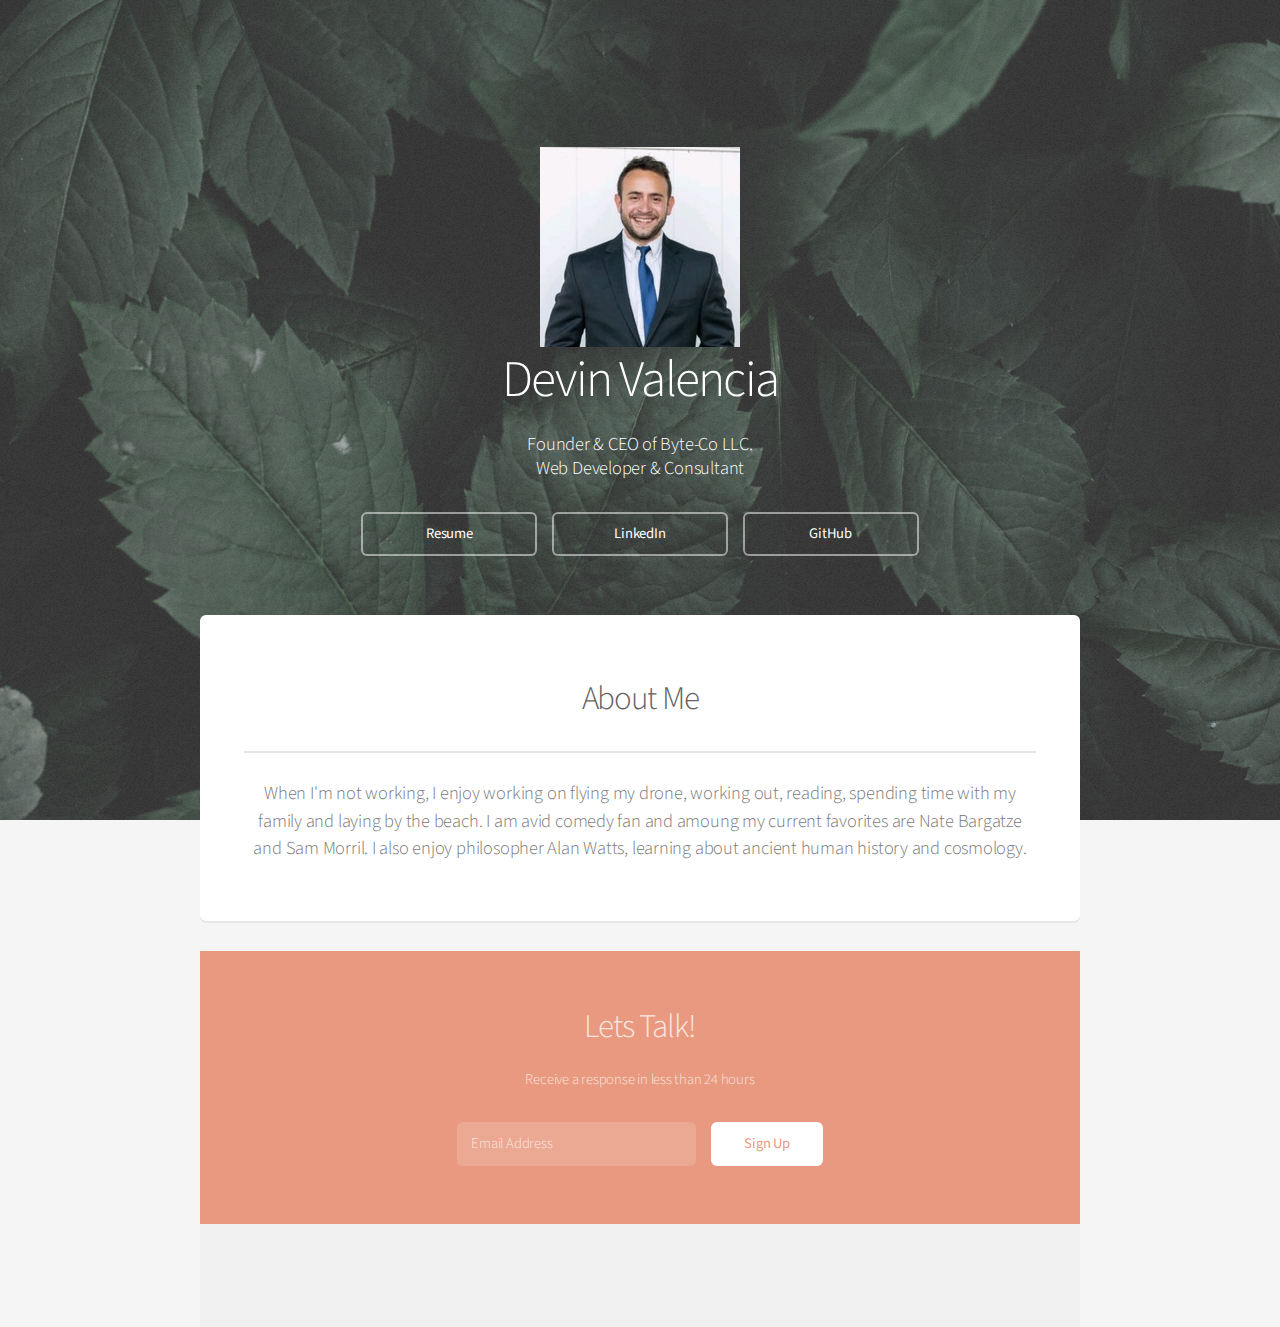
<file: index.html>
﻿<!DOCTYPE HTML>
<html>
	<head>
		<title>Devin Valencia</title>
		<meta charset="utf-8" />
		<meta name="viewport" content="width=device-width, initial-scale=1, user-scalable=no" />
        <link rel="stylesheet" href="assets/css/main.css" />
        <script src= "assets/js/code.js"></script>
    </head>
    
	<body class="landing is-preload">
        <div id="page-wrapper">

            <!-- Banner -->
            <section id="banner">
                <img src="images/profile_pic.jpeg" id="profile" onclick="myFunction()">
                <h2>Devin Valencia</h2>
                <p>Founder & CEO of Byte-Co LLC.
                <br>Web Developer & Consultant</p>
                <ul class="actions special">
                    <li><a href="https://drive.google.com/file/d/1wkTGarDbsbv95oVrm4PgkkMqtjrgF_UD/view?usp=sharing" class="button">Resume</a></li>
                    <li><a href="https://www.linkedin.com/in/devin-valencia-69b43b44/" class="button">LinkedIn</a></li>
                    <li><a href="https://github.com/devinvalencia" class="button">GitHub</a></li>
                </ul>
            </section>

            <!-- Main -->
            <section id="main" class="container">
                <section class="box special">
                    <header class="major">
                        <h2>
                            About Me
                        </h2>
                        <p>
                            When I'm not working, I enjoy working on flying my drone, working out, reading, spending time with my family and laying by the beach. I am avid comedy fan and amoung my current favorites are Nate Bargatze and Sam Morril. I also enjoy philosopher Alan Watts, learning about ancient human history and cosmology.
                        </p>
                    </header>
                </section>

            <!-- CTA -->
            <section id="cta">
                <h2>Lets Talk!</h2>
                <p>Receive a response in less than 24 hours</p>

                <form>
                    <div class="row gtr-50 gtr-uniform">
                        <div class="col-8 col-12-mobilep">
                            <input type="email" name="email" id="email" placeholder="Email Address" />
                        </div>

                        <div class="col-4 col-12-mobilep">
                            <input type="submit" value="Sign Up" class="fit"/>
                        </div>
                    </div>
                </form>

            </section>


            <!-- Footer -->
            <footer id="footer">
            </footer>
        </div>
</body>
</html>
</file>
<file: assets/css/main.css>
@import url("font-awesome.min.css");
@import url("https://fonts.googleapis.com/css?family=Source+Sans+Pro:300,400,300italic,400italic");

/*
	Alpha by HTML5 UP
	html5up.net | @ajlkn
	Free for personal and commercial use under the CCA 3.0 license (html5up.net/license)
*/

/* Reset */

/* Based on meyerweb.com/eric/tools/css/reset (v2.0 | 20110126 | License: public domain) */

	html, body, div, span, applet, object,
	iframe, h1, h2, h3, h4, h5, h6, p, blockquote,
	pre, a, abbr, acronym, address, big, cite,
	code, del, dfn, em, img, ins, kbd, q, s, samp,
	small, strike, strong, sub, sup, tt, var, b,
	u, i, center, dl, dt, dd, ol, ul, li, fieldset,
	form, label, legend, table, caption, tbody,
	tfoot, thead, tr, th, td, article, aside,
	canvas, details, embed, figure, figcaption,
	footer, header, hgroup, menu, nav, output, ruby,
	section, summary, time, mark, audio, video {
		margin: 0;
		padding: 0;
		border: 0;
		font-size: 100%;
		font: inherit;
		vertical-align: baseline;
	}

	article, aside, details, figcaption, figure,
	footer, header, hgroup, menu, nav, section {
		display: block;
	}

	body {
		line-height: 1;
	}

	ol, ul {
		list-style: none;
	}

	blockquote, q {
		quotes: none;
	}

		blockquote:before, blockquote:after, q:before, q:after {
			content: '';
			content: none;
		}

	table {
		border-collapse: collapse;
		border-spacing: 0;
	}

	body {
		-webkit-text-size-adjust: none;
	}

	mark {
		background-color: transparent;
		color: inherit;
	}

	input::-moz-focus-inner {
		border: 0;
		padding: 0;
	}

	input, select, textarea {
		-moz-appearance: none;
		-webkit-appearance: none;
		-ms-appearance: none;
		appearance: none;
	}

/* Basic */

	@-ms-viewport {
		width: device-width;
	}

	body {
		-ms-overflow-style: scrollbar;
	}

	@media screen and (max-width: 480px) {

		html, body {
			min-width: 320px;
		}

	}

	html {
		box-sizing: border-box;
	}

	*, *:before, *:after {
		box-sizing: inherit;
	}

	body {
		background: #f5f5f5;
	}

	body, input, select, textarea {
		color: #777;
		font-family: "Source Sans Pro", sans-serif;
		font-size: 16pt;
		font-weight: 300;
		line-height: 1.65em;
		letter-spacing: -0.015em;
	}

	a {
		-moz-transition: color 0.2s ease-in-out, border-bottom-color 0.2s ease-in-out;
		-webkit-transition: color 0.2s ease-in-out, border-bottom-color 0.2s ease-in-out;
		-ms-transition: color 0.2s ease-in-out, border-bottom-color 0.2s ease-in-out;
		transition: color 0.2s ease-in-out, border-bottom-color 0.2s ease-in-out;
		border-bottom: dotted 1px;
		color: #e89980;
		text-decoration: none;
	}

		a:hover {
			border-bottom-color: transparent;
		}

	strong, b {
		color: #646464;
		font-weight: 400;
	}

	em, i {
		font-style: italic;
	}

	p {
		margin: 0 0 2em 0;
	}

	h1, h2, h3, h4, h5, h6 {
		color: #646464;
		font-weight: 300;
		line-height: 1em;
		margin: 0 0 0.5em 0;
	}

		h1 a, h2 a, h3 a, h4 a, h5 a, h6 a {
			color: inherit;
			text-decoration: none;
		}

	h2 {
		font-size: 2.25em;
		line-height: 1.5em;
		letter-spacing: -0.035em;
	}

	h3 {
		font-size: 1.75em;
		line-height: 1.5em;
		letter-spacing: -0.025em;
	}

	h4 {
		font-size: 1.1em;
		line-height: 1.5em;
		letter-spacing: 0;
	}

	h5 {
		font-size: 0.9em;
		line-height: 1.5em;
		letter-spacing: 0;
	}

	h6 {
		font-size: 0.7em;
		line-height: 1.5em;
		letter-spacing: 0;
	}

	sub {
		font-size: 0.8em;
		position: relative;
		top: 0.5em;
	}

	sup {
		font-size: 0.8em;
		position: relative;
		top: -0.5em;
	}

	hr {
		border: 0;
		border-bottom: solid 2px #e5e5e5;
		margin: 2em 0;
	}

		hr.major {
			margin: 3em 0;
		}

	blockquote {
		border-left: solid 4px #e5e5e5;
		font-style: italic;
		margin: 0 0 2em 0;
		padding: 0.5em 0 0.5em 2em;
	}

	pre {
		-webkit-overflow-scrolling: touch;
		background: #f8f8f8;
		border-radius: 6px;
		border: solid 1px #e5e5e5;
		font-family: monospace;
		font-size: 0.9em;
		line-height: 1.75em;
		margin: 0 0 2em 0;
		overflow-x: auto;
		padding: 1em 1.5em;
	}

	code {
		background: #f8f8f8;
		border-radius: 6px;
		border: solid 1px #e5e5e5;
		font-family: monospace;
		font-size: 0.9em;
		margin: 0 0.25em;
		padding: 0.25em 0.65em;
	}

	.align-left {
		text-align: left;
	}

	.align-center {
		text-align: center;
	}

	.align-right {
		text-align: right;
	}

/* Row */

	.row {
		display: flex;
		flex-wrap: wrap;
		box-sizing: border-box;
		align-items: stretch;
	}

		.row > * {
			box-sizing: border-box;
		}

		.row.gtr-uniform > * > :last-child {
			margin-bottom: 0;
		}

		.row.aln-left {
			justify-content: flex-start;
		}

		.row.aln-center {
			justify-content: center;
		}

		.row.aln-right {
			justify-content: flex-end;
		}

		.row.aln-top {
			align-items: flex-start;
		}

		.row.aln-middle {
			align-items: center;
		}

		.row.aln-bottom {
			align-items: flex-end;
		}

		.row > .imp {
			order: -1;
		}

		.row > .col-1 {
			width: 8.3333333333%;
		}

		.row > .off-1 {
			margin-left: 8.3333333333%;
		}

		.row > .col-2 {
			width: 16.6666666667%;
		}

		.row > .off-2 {
			margin-left: 16.6666666667%;
		}

		.row > .col-3 {
			width: 25%;
		}

		.row > .off-3 {
			margin-left: 25%;
		}

		.row > .col-4 {
			width: 33.3333333333%;
		}

		.row > .off-4 {
			margin-left: 33.3333333333%;
		}

		.row > .col-5 {
			width: 41.6666666667%;
		}

		.row > .off-5 {
			margin-left: 41.6666666667%;
		}

		.row > .col-6 {
			width: 50%;
		}

		.row > .off-6 {
			margin-left: 50%;
		}

		.row > .col-7 {
			width: 58.3333333333%;
		}

		.row > .off-7 {
			margin-left: 58.3333333333%;
		}

		.row > .col-8 {
			width: 66.6666666667%;
		}

		.row > .off-8 {
			margin-left: 66.6666666667%;
		}

		.row > .col-9 {
			width: 75%;
		}

		.row > .off-9 {
			margin-left: 75%;
		}

		.row > .col-10 {
			width: 83.3333333333%;
		}

		.row > .off-10 {
			margin-left: 83.3333333333%;
		}

		.row > .col-11 {
			width: 91.6666666667%;
		}

		.row > .off-11 {
			margin-left: 91.6666666667%;
		}

		.row > .col-12 {
			width: 100%;
		}

		.row > .off-12 {
			margin-left: 100%;
		}

		.row.gtr-0 {
			margin-top: 0;
			margin-left: 0em;
		}

			.row.gtr-0 > * {
				padding: 0 0 0 0em;
			}

			.row.gtr-0.gtr-uniform {
				margin-top: 0em;
			}

				.row.gtr-0.gtr-uniform > * {
					padding-top: 0em;
				}

		.row.gtr-25 {
			margin-top: 0;
			margin-left: -0.5em;
		}

			.row.gtr-25 > * {
				padding: 0 0 0 0.5em;
			}

			.row.gtr-25.gtr-uniform {
				margin-top: -0.5em;
			}

				.row.gtr-25.gtr-uniform > * {
					padding-top: 0.5em;
				}

		.row.gtr-50 {
			margin-top: 0;
			margin-left: -1em;
		}

			.row.gtr-50 > * {
				padding: 0 0 0 1em;
			}

			.row.gtr-50.gtr-uniform {
				margin-top: -1em;
			}

				.row.gtr-50.gtr-uniform > * {
					padding-top: 1em;
				}

		.row {
			margin-top: 0;
			margin-left: -2em;
		}

			.row > * {
				padding: 0 0 0 2em;
			}

			.row.gtr-uniform {
				margin-top: -2em;
			}

				.row.gtr-uniform > * {
					padding-top: 2em;
				}

		.row.gtr-150 {
			margin-top: 0;
			margin-left: -3em;
		}

			.row.gtr-150 > * {
				padding: 0 0 0 3em;
			}

			.row.gtr-150.gtr-uniform {
				margin-top: -3em;
			}

				.row.gtr-150.gtr-uniform > * {
					padding-top: 3em;
				}

		.row.gtr-200 {
			margin-top: 0;
			margin-left: -4em;
		}

			.row.gtr-200 > * {
				padding: 0 0 0 4em;
			}

			.row.gtr-200.gtr-uniform {
				margin-top: -4em;
			}

				.row.gtr-200.gtr-uniform > * {
					padding-top: 4em;
				}

		@media screen and (max-width: 1680px) {

			.row {
				display: flex;
				flex-wrap: wrap;
				box-sizing: border-box;
				align-items: stretch;
			}

				.row > * {
					box-sizing: border-box;
				}

				.row.gtr-uniform > * > :last-child {
					margin-bottom: 0;
				}

				.row.aln-left {
					justify-content: flex-start;
				}

				.row.aln-center {
					justify-content: center;
				}

				.row.aln-right {
					justify-content: flex-end;
				}

				.row.aln-top {
					align-items: flex-start;
				}

				.row.aln-middle {
					align-items: center;
				}

				.row.aln-bottom {
					align-items: flex-end;
				}

				.row > .imp-wide {
					order: -1;
				}

				.row > .col-1-wide {
					width: 8.3333333333%;
				}

				.row > .off-1-wide {
					margin-left: 8.3333333333%;
				}

				.row > .col-2-wide {
					width: 16.6666666667%;
				}

				.row > .off-2-wide {
					margin-left: 16.6666666667%;
				}

				.row > .col-3-wide {
					width: 25%;
				}

				.row > .off-3-wide {
					margin-left: 25%;
				}

				.row > .col-4-wide {
					width: 33.3333333333%;
				}

				.row > .off-4-wide {
					margin-left: 33.3333333333%;
				}

				.row > .col-5-wide {
					width: 41.6666666667%;
				}

				.row > .off-5-wide {
					margin-left: 41.6666666667%;
				}

				.row > .col-6-wide {
					width: 50%;
				}

				.row > .off-6-wide {
					margin-left: 50%;
				}

				.row > .col-7-wide {
					width: 58.3333333333%;
				}

				.row > .off-7-wide {
					margin-left: 58.3333333333%;
				}

				.row > .col-8-wide {
					width: 66.6666666667%;
				}

				.row > .off-8-wide {
					margin-left: 66.6666666667%;
				}

				.row > .col-9-wide {
					width: 75%;
				}

				.row > .off-9-wide {
					margin-left: 75%;
				}

				.row > .col-10-wide {
					width: 83.3333333333%;
				}

				.row > .off-10-wide {
					margin-left: 83.3333333333%;
				}

				.row > .col-11-wide {
					width: 91.6666666667%;
				}

				.row > .off-11-wide {
					margin-left: 91.6666666667%;
				}

				.row > .col-12-wide {
					width: 100%;
				}

				.row > .off-12-wide {
					margin-left: 100%;
				}

				.row.gtr-0 {
					margin-top: 0;
					margin-left: 0em;
				}

					.row.gtr-0 > * {
						padding: 0 0 0 0em;
					}

					.row.gtr-0.gtr-uniform {
						margin-top: 0em;
					}

						.row.gtr-0.gtr-uniform > * {
							padding-top: 0em;
						}

				.row.gtr-25 {
					margin-top: 0;
					margin-left: -0.5em;
				}

					.row.gtr-25 > * {
						padding: 0 0 0 0.5em;
					}

					.row.gtr-25.gtr-uniform {
						margin-top: -0.5em;
					}

						.row.gtr-25.gtr-uniform > * {
							padding-top: 0.5em;
						}

				.row.gtr-50 {
					margin-top: 0;
					margin-left: -1em;
				}

					.row.gtr-50 > * {
						padding: 0 0 0 1em;
					}

					.row.gtr-50.gtr-uniform {
						margin-top: -1em;
					}

						.row.gtr-50.gtr-uniform > * {
							padding-top: 1em;
						}

				.row {
					margin-top: 0;
					margin-left: -2em;
				}

					.row > * {
						padding: 0 0 0 2em;
					}

					.row.gtr-uniform {
						margin-top: -2em;
					}

						.row.gtr-uniform > * {
							padding-top: 2em;
						}

				.row.gtr-150 {
					margin-top: 0;
					margin-left: -3em;
				}

					.row.gtr-150 > * {
						padding: 0 0 0 3em;
					}

					.row.gtr-150.gtr-uniform {
						margin-top: -3em;
					}

						.row.gtr-150.gtr-uniform > * {
							padding-top: 3em;
						}

				.row.gtr-200 {
					margin-top: 0;
					margin-left: -4em;
				}

					.row.gtr-200 > * {
						padding: 0 0 0 4em;
					}

					.row.gtr-200.gtr-uniform {
						margin-top: -4em;
					}

						.row.gtr-200.gtr-uniform > * {
							padding-top: 4em;
						}

		}

		@media screen and (max-width: 1280px) {

			.row {
				display: flex;
				flex-wrap: wrap;
				box-sizing: border-box;
				align-items: stretch;
			}

				.row > * {
					box-sizing: border-box;
				}

				.row.gtr-uniform > * > :last-child {
					margin-bottom: 0;
				}

				.row.aln-left {
					justify-content: flex-start;
				}

				.row.aln-center {
					justify-content: center;
				}

				.row.aln-right {
					justify-content: flex-end;
				}

				.row.aln-top {
					align-items: flex-start;
				}

				.row.aln-middle {
					align-items: center;
				}

				.row.aln-bottom {
					align-items: flex-end;
				}

				.row > .imp-normal {
					order: -1;
				}

				.row > .col-1-normal {
					width: 8.3333333333%;
				}

				.row > .off-1-normal {
					margin-left: 8.3333333333%;
				}

				.row > .col-2-normal {
					width: 16.6666666667%;
				}

				.row > .off-2-normal {
					margin-left: 16.6666666667%;
				}

				.row > .col-3-normal {
					width: 25%;
				}

				.row > .off-3-normal {
					margin-left: 25%;
				}

				.row > .col-4-normal {
					width: 33.3333333333%;
				}

				.row > .off-4-normal {
					margin-left: 33.3333333333%;
				}

				.row > .col-5-normal {
					width: 41.6666666667%;
				}

				.row > .off-5-normal {
					margin-left: 41.6666666667%;
				}

				.row > .col-6-normal {
					width: 50%;
				}

				.row > .off-6-normal {
					margin-left: 50%;
				}

				.row > .col-7-normal {
					width: 58.3333333333%;
				}

				.row > .off-7-normal {
					margin-left: 58.3333333333%;
				}

				.row > .col-8-normal {
					width: 66.6666666667%;
				}

				.row > .off-8-normal {
					margin-left: 66.6666666667%;
				}

				.row > .col-9-normal {
					width: 75%;
				}

				.row > .off-9-normal {
					margin-left: 75%;
				}

				.row > .col-10-normal {
					width: 83.3333333333%;
				}

				.row > .off-10-normal {
					margin-left: 83.3333333333%;
				}

				.row > .col-11-normal {
					width: 91.6666666667%;
				}

				.row > .off-11-normal {
					margin-left: 91.6666666667%;
				}

				.row > .col-12-normal {
					width: 100%;
				}

				.row > .off-12-normal {
					margin-left: 100%;
				}

				.row.gtr-0 {
					margin-top: 0;
					margin-left: 0em;
				}

					.row.gtr-0 > * {
						padding: 0 0 0 0em;
					}

					.row.gtr-0.gtr-uniform {
						margin-top: 0em;
					}

						.row.gtr-0.gtr-uniform > * {
							padding-top: 0em;
						}

				.row.gtr-25 {
					margin-top: 0;
					margin-left: -0.5em;
				}

					.row.gtr-25 > * {
						padding: 0 0 0 0.5em;
					}

					.row.gtr-25.gtr-uniform {
						margin-top: -0.5em;
					}

						.row.gtr-25.gtr-uniform > * {
							padding-top: 0.5em;
						}

				.row.gtr-50 {
					margin-top: 0;
					margin-left: -1em;
				}

					.row.gtr-50 > * {
						padding: 0 0 0 1em;
					}

					.row.gtr-50.gtr-uniform {
						margin-top: -1em;
					}

						.row.gtr-50.gtr-uniform > * {
							padding-top: 1em;
						}

				.row {
					margin-top: 0;
					margin-left: -2em;
				}

					.row > * {
						padding: 0 0 0 2em;
					}

					.row.gtr-uniform {
						margin-top: -2em;
					}

						.row.gtr-uniform > * {
							padding-top: 2em;
						}

				.row.gtr-150 {
					margin-top: 0;
					margin-left: -3em;
				}

					.row.gtr-150 > * {
						padding: 0 0 0 3em;
					}

					.row.gtr-150.gtr-uniform {
						margin-top: -3em;
					}

						.row.gtr-150.gtr-uniform > * {
							padding-top: 3em;
						}

				.row.gtr-200 {
					margin-top: 0;
					margin-left: -4em;
				}

					.row.gtr-200 > * {
						padding: 0 0 0 4em;
					}

					.row.gtr-200.gtr-uniform {
						margin-top: -4em;
					}

						.row.gtr-200.gtr-uniform > * {
							padding-top: 4em;
						}

		}

		@media screen and (max-width: 980px) {

			.row {
				display: flex;
				flex-wrap: wrap;
				box-sizing: border-box;
				align-items: stretch;
			}

				.row > * {
					box-sizing: border-box;
				}

				.row.gtr-uniform > * > :last-child {
					margin-bottom: 0;
				}

				.row.aln-left {
					justify-content: flex-start;
				}

				.row.aln-center {
					justify-content: center;
				}

				.row.aln-right {
					justify-content: flex-end;
				}

				.row.aln-top {
					align-items: flex-start;
				}

				.row.aln-middle {
					align-items: center;
				}

				.row.aln-bottom {
					align-items: flex-end;
				}

				.row > .imp-narrow {
					order: -1;
				}

				.row > .col-1-narrow {
					width: 8.3333333333%;
				}

				.row > .off-1-narrow {
					margin-left: 8.3333333333%;
				}

				.row > .col-2-narrow {
					width: 16.6666666667%;
				}

				.row > .off-2-narrow {
					margin-left: 16.6666666667%;
				}

				.row > .col-3-narrow {
					width: 25%;
				}

				.row > .off-3-narrow {
					margin-left: 25%;
				}

				.row > .col-4-narrow {
					width: 33.3333333333%;
				}

				.row > .off-4-narrow {
					margin-left: 33.3333333333%;
				}

				.row > .col-5-narrow {
					width: 41.6666666667%;
				}

				.row > .off-5-narrow {
					margin-left: 41.6666666667%;
				}

				.row > .col-6-narrow {
					width: 50%;
				}

				.row > .off-6-narrow {
					margin-left: 50%;
				}

				.row > .col-7-narrow {
					width: 58.3333333333%;
				}

				.row > .off-7-narrow {
					margin-left: 58.3333333333%;
				}

				.row > .col-8-narrow {
					width: 66.6666666667%;
				}

				.row > .off-8-narrow {
					margin-left: 66.6666666667%;
				}

				.row > .col-9-narrow {
					width: 75%;
				}

				.row > .off-9-narrow {
					margin-left: 75%;
				}

				.row > .col-10-narrow {
					width: 83.3333333333%;
				}

				.row > .off-10-narrow {
					margin-left: 83.3333333333%;
				}

				.row > .col-11-narrow {
					width: 91.6666666667%;
				}

				.row > .off-11-narrow {
					margin-left: 91.6666666667%;
				}

				.row > .col-12-narrow {
					width: 100%;
				}

				.row > .off-12-narrow {
					margin-left: 100%;
				}

				.row.gtr-0 {
					margin-top: 0;
					margin-left: 0em;
				}

					.row.gtr-0 > * {
						padding: 0 0 0 0em;
					}

					.row.gtr-0.gtr-uniform {
						margin-top: 0em;
					}

						.row.gtr-0.gtr-uniform > * {
							padding-top: 0em;
						}

				.row.gtr-25 {
					margin-top: 0;
					margin-left: -0.5em;
				}

					.row.gtr-25 > * {
						padding: 0 0 0 0.5em;
					}

					.row.gtr-25.gtr-uniform {
						margin-top: -0.5em;
					}

						.row.gtr-25.gtr-uniform > * {
							padding-top: 0.5em;
						}

				.row.gtr-50 {
					margin-top: 0;
					margin-left: -1em;
				}

					.row.gtr-50 > * {
						padding: 0 0 0 1em;
					}

					.row.gtr-50.gtr-uniform {
						margin-top: -1em;
					}

						.row.gtr-50.gtr-uniform > * {
							padding-top: 1em;
						}

				.row {
					margin-top: 0;
					margin-left: -2em;
				}

					.row > * {
						padding: 0 0 0 2em;
					}

					.row.gtr-uniform {
						margin-top: -2em;
					}

						.row.gtr-uniform > * {
							padding-top: 2em;
						}

				.row.gtr-150 {
					margin-top: 0;
					margin-left: -3em;
				}

					.row.gtr-150 > * {
						padding: 0 0 0 3em;
					}

					.row.gtr-150.gtr-uniform {
						margin-top: -3em;
					}

						.row.gtr-150.gtr-uniform > * {
							padding-top: 3em;
						}

				.row.gtr-200 {
					margin-top: 0;
					margin-left: -4em;
				}

					.row.gtr-200 > * {
						padding: 0 0 0 4em;
					}

					.row.gtr-200.gtr-uniform {
						margin-top: -4em;
					}

						.row.gtr-200.gtr-uniform > * {
							padding-top: 4em;
						}

		}

		@media screen and (max-width: 840px) {

			.row {
				display: flex;
				flex-wrap: wrap;
				box-sizing: border-box;
				align-items: stretch;
			}

				.row > * {
					box-sizing: border-box;
				}

				.row.gtr-uniform > * > :last-child {
					margin-bottom: 0;
				}

				.row.aln-left {
					justify-content: flex-start;
				}

				.row.aln-center {
					justify-content: center;
				}

				.row.aln-right {
					justify-content: flex-end;
				}

				.row.aln-top {
					align-items: flex-start;
				}

				.row.aln-middle {
					align-items: center;
				}

				.row.aln-bottom {
					align-items: flex-end;
				}

				.row > .imp-narrower {
					order: -1;
				}

				.row > .col-1-narrower {
					width: 8.3333333333%;
				}

				.row > .off-1-narrower {
					margin-left: 8.3333333333%;
				}

				.row > .col-2-narrower {
					width: 16.6666666667%;
				}

				.row > .off-2-narrower {
					margin-left: 16.6666666667%;
				}

				.row > .col-3-narrower {
					width: 25%;
				}

				.row > .off-3-narrower {
					margin-left: 25%;
				}

				.row > .col-4-narrower {
					width: 33.3333333333%;
				}

				.row > .off-4-narrower {
					margin-left: 33.3333333333%;
				}

				.row > .col-5-narrower {
					width: 41.6666666667%;
				}

				.row > .off-5-narrower {
					margin-left: 41.6666666667%;
				}

				.row > .col-6-narrower {
					width: 50%;
				}

				.row > .off-6-narrower {
					margin-left: 50%;
				}

				.row > .col-7-narrower {
					width: 58.3333333333%;
				}

				.row > .off-7-narrower {
					margin-left: 58.3333333333%;
				}

				.row > .col-8-narrower {
					width: 66.6666666667%;
				}

				.row > .off-8-narrower {
					margin-left: 66.6666666667%;
				}

				.row > .col-9-narrower {
					width: 75%;
				}

				.row > .off-9-narrower {
					margin-left: 75%;
				}

				.row > .col-10-narrower {
					width: 83.3333333333%;
				}

				.row > .off-10-narrower {
					margin-left: 83.3333333333%;
				}

				.row > .col-11-narrower {
					width: 91.6666666667%;
				}

				.row > .off-11-narrower {
					margin-left: 91.6666666667%;
				}

				.row > .col-12-narrower {
					width: 100%;
				}

				.row > .off-12-narrower {
					margin-left: 100%;
				}

				.row.gtr-0 {
					margin-top: 0;
					margin-left: 0em;
				}

					.row.gtr-0 > * {
						padding: 0 0 0 0em;
					}

					.row.gtr-0.gtr-uniform {
						margin-top: 0em;
					}

						.row.gtr-0.gtr-uniform > * {
							padding-top: 0em;
						}

				.row.gtr-25 {
					margin-top: 0;
					margin-left: -0.5em;
				}

					.row.gtr-25 > * {
						padding: 0 0 0 0.5em;
					}

					.row.gtr-25.gtr-uniform {
						margin-top: -0.5em;
					}

						.row.gtr-25.gtr-uniform > * {
							padding-top: 0.5em;
						}

				.row.gtr-50 {
					margin-top: 0;
					margin-left: -1em;
				}

					.row.gtr-50 > * {
						padding: 0 0 0 1em;
					}

					.row.gtr-50.gtr-uniform {
						margin-top: -1em;
					}

						.row.gtr-50.gtr-uniform > * {
							padding-top: 1em;
						}

				.row {
					margin-top: 0;
					margin-left: -2em;
				}

					.row > * {
						padding: 0 0 0 2em;
					}

					.row.gtr-uniform {
						margin-top: -2em;
					}

						.row.gtr-uniform > * {
							padding-top: 2em;
						}

				.row.gtr-150 {
					margin-top: 0;
					margin-left: -3em;
				}

					.row.gtr-150 > * {
						padding: 0 0 0 3em;
					}

					.row.gtr-150.gtr-uniform {
						margin-top: -3em;
					}

						.row.gtr-150.gtr-uniform > * {
							padding-top: 3em;
						}

				.row.gtr-200 {
					margin-top: 0;
					margin-left: -4em;
				}

					.row.gtr-200 > * {
						padding: 0 0 0 4em;
					}

					.row.gtr-200.gtr-uniform {
						margin-top: -4em;
					}

						.row.gtr-200.gtr-uniform > * {
							padding-top: 4em;
						}

		}

		@media screen and (max-width: 736px) {

			.row {
				display: flex;
				flex-wrap: wrap;
				box-sizing: border-box;
				align-items: stretch;
			}

				.row > * {
					box-sizing: border-box;
				}

				.row.gtr-uniform > * > :last-child {
					margin-bottom: 0;
				}

				.row.aln-left {
					justify-content: flex-start;
				}

				.row.aln-center {
					justify-content: center;
				}

				.row.aln-right {
					justify-content: flex-end;
				}

				.row.aln-top {
					align-items: flex-start;
				}

				.row.aln-middle {
					align-items: center;
				}

				.row.aln-bottom {
					align-items: flex-end;
				}

				.row > .imp-mobile {
					order: -1;
				}

				.row > .col-1-mobile {
					width: 8.3333333333%;
				}

				.row > .off-1-mobile {
					margin-left: 8.3333333333%;
				}

				.row > .col-2-mobile {
					width: 16.6666666667%;
				}

				.row > .off-2-mobile {
					margin-left: 16.6666666667%;
				}

				.row > .col-3-mobile {
					width: 25%;
				}

				.row > .off-3-mobile {
					margin-left: 25%;
				}

				.row > .col-4-mobile {
					width: 33.3333333333%;
				}

				.row > .off-4-mobile {
					margin-left: 33.3333333333%;
				}

				.row > .col-5-mobile {
					width: 41.6666666667%;
				}

				.row > .off-5-mobile {
					margin-left: 41.6666666667%;
				}

				.row > .col-6-mobile {
					width: 50%;
				}

				.row > .off-6-mobile {
					margin-left: 50%;
				}

				.row > .col-7-mobile {
					width: 58.3333333333%;
				}

				.row > .off-7-mobile {
					margin-left: 58.3333333333%;
				}

				.row > .col-8-mobile {
					width: 66.6666666667%;
				}

				.row > .off-8-mobile {
					margin-left: 66.6666666667%;
				}

				.row > .col-9-mobile {
					width: 75%;
				}

				.row > .off-9-mobile {
					margin-left: 75%;
				}

				.row > .col-10-mobile {
					width: 83.3333333333%;
				}

				.row > .off-10-mobile {
					margin-left: 83.3333333333%;
				}

				.row > .col-11-mobile {
					width: 91.6666666667%;
				}

				.row > .off-11-mobile {
					margin-left: 91.6666666667%;
				}

				.row > .col-12-mobile {
					width: 100%;
				}

				.row > .off-12-mobile {
					margin-left: 100%;
				}

				.row.gtr-0 {
					margin-top: 0;
					margin-left: 0em;
				}

					.row.gtr-0 > * {
						padding: 0 0 0 0em;
					}

					.row.gtr-0.gtr-uniform {
						margin-top: 0em;
					}

						.row.gtr-0.gtr-uniform > * {
							padding-top: 0em;
						}

				.row.gtr-25 {
					margin-top: 0;
					margin-left: -0.5em;
				}

					.row.gtr-25 > * {
						padding: 0 0 0 0.5em;
					}

					.row.gtr-25.gtr-uniform {
						margin-top: -0.5em;
					}

						.row.gtr-25.gtr-uniform > * {
							padding-top: 0.5em;
						}

				.row.gtr-50 {
					margin-top: 0;
					margin-left: -1em;
				}

					.row.gtr-50 > * {
						padding: 0 0 0 1em;
					}

					.row.gtr-50.gtr-uniform {
						margin-top: -1em;
					}

						.row.gtr-50.gtr-uniform > * {
							padding-top: 1em;
						}

				.row {
					margin-top: 0;
					margin-left: -2em;
				}

					.row > * {
						padding: 0 0 0 2em;
					}

					.row.gtr-uniform {
						margin-top: -2em;
					}

						.row.gtr-uniform > * {
							padding-top: 2em;
						}

				.row.gtr-150 {
					margin-top: 0;
					margin-left: -3em;
				}

					.row.gtr-150 > * {
						padding: 0 0 0 3em;
					}

					.row.gtr-150.gtr-uniform {
						margin-top: -3em;
					}

						.row.gtr-150.gtr-uniform > * {
							padding-top: 3em;
						}

				.row.gtr-200 {
					margin-top: 0;
					margin-left: -4em;
				}

					.row.gtr-200 > * {
						padding: 0 0 0 4em;
					}

					.row.gtr-200.gtr-uniform {
						margin-top: -4em;
					}

						.row.gtr-200.gtr-uniform > * {
							padding-top: 4em;
						}

		}

		@media screen and (max-width: 480px) {

			.row {
				display: flex;
				flex-wrap: wrap;
				box-sizing: border-box;
				align-items: stretch;
			}

				.row > * {
					box-sizing: border-box;
				}

				.row.gtr-uniform > * > :last-child {
					margin-bottom: 0;
				}

				.row.aln-left {
					justify-content: flex-start;
				}

				.row.aln-center {
					justify-content: center;
				}

				.row.aln-right {
					justify-content: flex-end;
				}

				.row.aln-top {
					align-items: flex-start;
				}

				.row.aln-middle {
					align-items: center;
				}

				.row.aln-bottom {
					align-items: flex-end;
				}

				.row > .imp-mobilep {
					order: -1;
				}

				.row > .col-1-mobilep {
					width: 8.3333333333%;
				}

				.row > .off-1-mobilep {
					margin-left: 8.3333333333%;
				}

				.row > .col-2-mobilep {
					width: 16.6666666667%;
				}

				.row > .off-2-mobilep {
					margin-left: 16.6666666667%;
				}

				.row > .col-3-mobilep {
					width: 25%;
				}

				.row > .off-3-mobilep {
					margin-left: 25%;
				}

				.row > .col-4-mobilep {
					width: 33.3333333333%;
				}

				.row > .off-4-mobilep {
					margin-left: 33.3333333333%;
				}

				.row > .col-5-mobilep {
					width: 41.6666666667%;
				}

				.row > .off-5-mobilep {
					margin-left: 41.6666666667%;
				}

				.row > .col-6-mobilep {
					width: 50%;
				}

				.row > .off-6-mobilep {
					margin-left: 50%;
				}

				.row > .col-7-mobilep {
					width: 58.3333333333%;
				}

				.row > .off-7-mobilep {
					margin-left: 58.3333333333%;
				}

				.row > .col-8-mobilep {
					width: 66.6666666667%;
				}

				.row > .off-8-mobilep {
					margin-left: 66.6666666667%;
				}

				.row > .col-9-mobilep {
					width: 75%;
				}

				.row > .off-9-mobilep {
					margin-left: 75%;
				}

				.row > .col-10-mobilep {
					width: 83.3333333333%;
				}

				.row > .off-10-mobilep {
					margin-left: 83.3333333333%;
				}

				.row > .col-11-mobilep {
					width: 91.6666666667%;
				}

				.row > .off-11-mobilep {
					margin-left: 91.6666666667%;
				}

				.row > .col-12-mobilep {
					width: 100%;
				}

				.row > .off-12-mobilep {
					margin-left: 100%;
				}

				.row.gtr-0 {
					margin-top: 0;
					margin-left: 0em;
				}

					.row.gtr-0 > * {
						padding: 0 0 0 0em;
					}

					.row.gtr-0.gtr-uniform {
						margin-top: 0em;
					}

						.row.gtr-0.gtr-uniform > * {
							padding-top: 0em;
						}

				.row.gtr-25 {
					margin-top: 0;
					margin-left: -0.5em;
				}

					.row.gtr-25 > * {
						padding: 0 0 0 0.5em;
					}

					.row.gtr-25.gtr-uniform {
						margin-top: -0.5em;
					}

						.row.gtr-25.gtr-uniform > * {
							padding-top: 0.5em;
						}

				.row.gtr-50 {
					margin-top: 0;
					margin-left: -1em;
				}

					.row.gtr-50 > * {
						padding: 0 0 0 1em;
					}

					.row.gtr-50.gtr-uniform {
						margin-top: -1em;
					}

						.row.gtr-50.gtr-uniform > * {
							padding-top: 1em;
						}

				.row {
					margin-top: 0;
					margin-left: -2em;
				}

					.row > * {
						padding: 0 0 0 2em;
					}

					.row.gtr-uniform {
						margin-top: -2em;
					}

						.row.gtr-uniform > * {
							padding-top: 2em;
						}

				.row.gtr-150 {
					margin-top: 0;
					margin-left: -3em;
				}

					.row.gtr-150 > * {
						padding: 0 0 0 3em;
					}

					.row.gtr-150.gtr-uniform {
						margin-top: -3em;
					}

						.row.gtr-150.gtr-uniform > * {
							padding-top: 3em;
						}

				.row.gtr-200 {
					margin-top: 0;
					margin-left: -4em;
				}

					.row.gtr-200 > * {
						padding: 0 0 0 4em;
					}

					.row.gtr-200.gtr-uniform {
						margin-top: -4em;
					}

						.row.gtr-200.gtr-uniform > * {
							padding-top: 4em;
						}

		}

/* Container */

	.container {
		margin: 0 auto;
		max-width: calc(100% - 5em);
		width: 60em;
	}

		.container.xsmall {
			width: 15em;
		}

		.container.small {
			width: 30em;
		}

		.container.medium {
			width: 45em;
		}

		.container.large {
			width: 75em;
		}

		.container.xlarge {
			width: 90em;
		}

		.container.max {
			width: 100%;
		}

		@media screen and (max-width: 840px) {

			.container {
				width: 100% !important;
			}

		}

		@media screen and (max-width: 736px) {

			.container {
				max-width: 100%;
			}

		}

/* Section/Article */

	section.special, article.special {
		text-align: center;
	}

	header p {
		color: #999;
		position: relative;
		margin: 0 0 1.5em 0;
		font-style: italic;
	}

	header h2 + p {
		font-size: 1.25em;
		margin-top: -1em;
		line-height: 1.5em;
	}

	header h3 + p {
		font-size: 1.1em;
		margin-top: -0.85em;
		line-height: 1.5em;
	}

	header h4 + p,
	header h5 + p,
	header h6 + p {
		font-size: 0.8em;
		margin-top: -0.5em;
		line-height: 1.5em;
	}

	header.major {
		padding: 1em 0;
		text-align: center;
	}

		header.major h2 {
			margin: 0;
		}

		header.major p {
			display: inline-block;
			border-top: solid 2px #e5e5e5;
			color: #777;
			margin: 1.5em 0 0 0;
			padding: 1.5em 0 0 0;
			font-style: normal;
		}

/* Form */

	form {
		margin: 0 0 2em 0;
	}

	label {
		color: #646464;
		display: block;
		font-size: 0.9em;
		font-weight: 300;
		margin: 0 0 1em 0;
	}

	input[type="text"],
	input[type="password"],
	input[type="email"],
	select,
	textarea {
		-moz-appearance: none;
		-webkit-appearance: none;
		-ms-appearance: none;
		appearance: none;
		background-color: #f8f8f8;
		border-radius: 6px;
		border: solid 1px #e5e5e5;
		color: inherit;
		display: block;
		outline: 0;
		padding: 0 1em;
		text-decoration: none;
		width: 100%;
	}

		input[type="text"]:invalid,
		input[type="password"]:invalid,
		input[type="email"]:invalid,
		select:invalid,
		textarea:invalid {
			box-shadow: none;
		}

		input[type="text"]:focus,
		input[type="password"]:focus,
		input[type="email"]:focus,
		select:focus,
		textarea:focus {
			border-color: #e89980;
			box-shadow: 0 0 0 2px #e89980;
		}

	select {
		background-image: url("data:image/svg+xml;charset=utf8,%3Csvg xmlns='http://www.w3.org/2000/svg' width='40' height='40' preserveAspectRatio='none' viewBox='0 0 40 40'%3E%3Cpath d='M9.4,12.3l10.4,10.4l10.4-10.4c0.2-0.2,0.5-0.4,0.9-0.4c0.3,0,0.6,0.1,0.9,0.4l3.3,3.3c0.2,0.2,0.4,0.5,0.4,0.9 c0,0.4-0.1,0.6-0.4,0.9L20.7,31.9c-0.2,0.2-0.5,0.4-0.9,0.4c-0.3,0-0.6-0.1-0.9-0.4L4.3,17.3c-0.2-0.2-0.4-0.5-0.4-0.9 c0-0.4,0.1-0.6,0.4-0.9l3.3-3.3c0.2-0.2,0.5-0.4,0.9-0.4S9.1,12.1,9.4,12.3z' fill='%23e5e5e5' /%3E%3C/svg%3E");
		background-size: 1.25em;
		background-repeat: no-repeat;
		background-position: calc(100% - 1em) center;
		height: 3em;
		padding-right: 3em;
		text-overflow: ellipsis;
	}

		select option {
			color: #777;
			background-color: #f5f5f5;
		}

		select:focus::-ms-value {
			background-color: transparent;
		}

		select::-ms-expand {
			display: none;
		}

	input[type="text"],
	input[type="password"],
	input[type="email"],
	select {
		height: 3em;
	}

	textarea {
		padding: 0.75em 1em;
	}

	input[type="checkbox"],
	input[type="radio"] {
		-moz-appearance: none;
		-webkit-appearance: none;
		-ms-appearance: none;
		appearance: none;
		display: block;
		float: left;
		margin-right: -2em;
		opacity: 0;
		width: 1em;
		z-index: -1;
	}

		input[type="checkbox"] + label,
		input[type="radio"] + label {
			text-decoration: none;
			color: #777;
			cursor: pointer;
			display: inline-block;
			font-size: 1em;
			font-weight: 300;
			padding-left: 2.55em;
			padding-right: 0.75em;
			position: relative;
		}

			input[type="checkbox"] + label:before,
			input[type="radio"] + label:before {
				-moz-osx-font-smoothing: grayscale;
				-webkit-font-smoothing: antialiased;
				font-family: FontAwesome;
				font-style: normal;
				font-weight: normal;
				text-transform: none !important;
			}

			input[type="checkbox"] + label:before,
			input[type="radio"] + label:before {
				background: #f8f8f8;
				border-radius: 6px;
				border: solid 1px #e5e5e5;
				content: '';
				display: inline-block;
				height: 1.8em;
				left: 0;
				line-height: 1.725em;
				position: absolute;
				text-align: center;
				top: 0;
				width: 1.8em;
			}

		input[type="checkbox"]:checked + label:before,
		input[type="radio"]:checked + label:before {
			background: #666;
			border-color: #666;
			color: #ffffff;
			content: '\f00c';
		}

		input[type="checkbox"]:focus + label:before,
		input[type="radio"]:focus + label:before {
			border-color: #e89980;
			box-shadow: 0 0 0 1px #e89980;
		}

	input[type="checkbox"] + label:before {
		border-radius: 6px;
	}

	input[type="radio"] + label:before {
		border-radius: 100%;
	}

	::-webkit-input-placeholder {
		color: #999 !important;
		opacity: 1.0;
	}

	:-moz-placeholder {
		color: #999 !important;
		opacity: 1.0;
	}

	::-moz-placeholder {
		color: #999 !important;
		opacity: 1.0;
	}

	:-ms-input-placeholder {
		color: #999 !important;
		opacity: 1.0;
	}

/* Box */

	.box {
		background: #fff;
		border-radius: 6px;
		box-shadow: 0 2px 0 0 #e5e5e5;
		margin: 0 0 2em 0;
		padding: 3em;
	}

		.box > :last-child {
			margin-bottom: 0;
		}

		.box.alt {
			background: none !important;
			border-radius: 0 !important;
			box-shadow: none !important;
			margin: 0 0 2em 0;
			padding: 0 !important;
		}

		.box.features .features-row {
			border-top: solid 2px #e5e5e5;
			position: relative;
		}

			.box.features .features-row:after {
				clear: both;
				content: '';
				display: block;
			}

			.box.features .features-row section {
				float: left;
				padding: 3em;
				width: 50%;
			}

				.box.features .features-row section :last-child {
					margin-bottom: 0;
				}

				.box.features .features-row section:nth-child(2n) {
					padding-right: 0;
				}

					.box.features .features-row section:nth-child(2n):before {
						background: #e5e5e5;
						content: '';
						display: block;
						height: 100%;
						margin-left: -3em;
						position: absolute;
						top: 0;
						width: 2px;
					}

				.box.features .features-row section:nth-child(2n-1) {
					padding-left: 0;
				}

			.box.features .features-row:first-child {
				border-top: 0;
			}

				.box.features .features-row:first-child section {
					padding-top: 0;
				}

			.box.features .features-row:last-child {
				padding-bottom: 0;
			}

				.box.features .features-row:last-child section {
					padding-bottom: 0;
				}

		.box.special {
			text-align: center;
		}

		.box .image.featured {
			border-radius: 0;
			display: block;
			margin: 3em 0 3em -3em;
			position: relative;
			width: calc(100% + 6em);
		}

			.box .image.featured img {
				border-radius: 0;
				display: block;
				width: 100%;
			}

			.box .image.featured:first-child {
				border-radius: 6px 6px 0 0;
				margin-bottom: 3em;
				margin-top: -3em;
			}

				.box .image.featured:first-child img {
					border-radius: 6px 6px 0 0;
				}

			.box .image.featured:last-child {
				border-radius: 0 0 6px 6px;
				margin-bottom: -3em;
				margin-top: 3em;
			}

				.box .image.featured:last-child img {
					border-radius: 0 0 6px 6px;
				}

/* Icon */

	.icon {
		text-decoration: none;
		border-bottom: none;
		position: relative;
	}

		.icon:before {
			-moz-osx-font-smoothing: grayscale;
			-webkit-font-smoothing: antialiased;
			font-family: FontAwesome;
			font-style: normal;
			font-weight: normal;
			text-transform: none !important;
		}

		.icon > .label {
			display: none;
		}

		.icon.major {
			background: #666;
			border-radius: 100%;
			color: #ffffff;
			cursor: default;
			display: inline-block;
			height: 5.5em;
			line-height: 5.5em;
			margin: 0 0 2em 0;
			width: 5.5em;
		}

			.icon.major:before {
				font-size: 2.5em;
			}

			.icon.major.accent1 {
				background: #666;
				color: #ffffff;
			}

			.icon.major.accent2 {
				background: #e89980;
				color: #ffffff;
			}

			.icon.major.accent3 {
				background: #7fcdb8;
				color: #ffffff;
			}

			.icon.major.accent4 {
				background: #90b0ba;
				color: #ffffff;
			}

			.icon.major.accent5 {
				background: #e5cb95;
				color: #ffffff;
			}

/* Image */

	.image {
		border-radius: 6px;
		border: 0;
		display: inline-block;
		position: relative;
	}

		.image img {
			border-radius: 6px;
			display: block;
		}

		.image.left {
			float: left;
			padding: 0 1.5em 1em 0;
			top: 0.25em;
		}

		.image.right {
			float: right;
			padding: 0 0 1em 1.5em;
			top: 0.25em;
		}

		.image.fit {
			display: block;
			margin: 0 0 2em 0;
			width: 100%;
		}

			.image.fit img {
				display: block;
				width: 100%;
			}

/* List */

	ol {
		list-style: decimal;
		margin: 0 0 2em 0;
		padding-left: 1.25em;
	}

		ol li {
			padding-left: 0.25em;
		}

	ul {
		list-style: disc;
		margin: 0 0 2em 0;
		padding-left: 1em;
	}

		ul li {
			padding-left: 0.5em;
		}

		ul.alt {
			list-style: none;
			padding-left: 0;
		}

			ul.alt li {
				border-top: solid 1px #e5e5e5;
				padding: 0.5em 0;
			}

				ul.alt li:first-child {
					border-top: 0;
					padding-top: 0;
				}

		ul.icons {
			cursor: default;
			list-style: none;
			padding-left: 0;
		}

			ul.icons li {
				display: inline-block;
				padding: 0 1.25em 0 0;
			}

				ul.icons li:last-child {
					padding-right: 0;
				}

				ul.icons li .icon {
					color: inherit;
				}

					ul.icons li .icon:before {
						font-size: 1.75em;
					}

	dl {
		margin: 0 0 2em 0;
	}

/* Actions */

	ul.actions {
		display: -moz-flex;
		display: -webkit-flex;
		display: -ms-flex;
		display: flex;
		cursor: default;
		list-style: none;
		margin-left: -1em;
		padding-left: 0;
	}

		ul.actions li {
			padding: 0 0 0 1em;
			vertical-align: middle;
		}

		ul.actions.special {
			-moz-justify-content: center;
			-webkit-justify-content: center;
			-ms-justify-content: center;
			justify-content: center;
			width: 100%;
			margin-left: 0;
		}

			ul.actions.special li:first-child {
				padding-left: 0;
			}

		ul.actions.stacked {
			-moz-flex-direction: column;
			-webkit-flex-direction: column;
			-ms-flex-direction: column;
			flex-direction: column;
			margin-left: 0;
		}

			ul.actions.stacked li {
				padding: 1.3em 0 0 0;
			}

				ul.actions.stacked li:first-child {
					padding-top: 0;
				}

		ul.actions.fit {
			width: calc(100% + 1em);
		}

			ul.actions.fit li {
				-moz-flex-grow: 1;
				-webkit-flex-grow: 1;
				-ms-flex-grow: 1;
				flex-grow: 1;
				-moz-flex-shrink: 1;
				-webkit-flex-shrink: 1;
				-ms-flex-shrink: 1;
				flex-shrink: 1;
				width: 100%;
			}

				ul.actions.fit li > * {
					width: 100%;
				}

			ul.actions.fit.stacked {
				width: 100%;
			}

		@media screen and (max-width: 480px) {

			ul.actions:not(.fixed) {
				-moz-flex-direction: column;
				-webkit-flex-direction: column;
				-ms-flex-direction: column;
				flex-direction: column;
				margin-left: 0;
				width: 100% !important;
			}

				ul.actions:not(.fixed) li {
					-moz-flex-grow: 1;
					-webkit-flex-grow: 1;
					-ms-flex-grow: 1;
					flex-grow: 1;
					-moz-flex-shrink: 1;
					-webkit-flex-shrink: 1;
					-ms-flex-shrink: 1;
					flex-shrink: 1;
					padding: 1em 0 0 0;
					text-align: center;
					width: 100%;
				}

					ul.actions:not(.fixed) li > * {
						width: 100%;
					}

					ul.actions:not(.fixed) li:first-child {
						padding-top: 0;
					}

					ul.actions:not(.fixed) li input[type="submit"],
					ul.actions:not(.fixed) li input[type="reset"],
					ul.actions:not(.fixed) li input[type="button"],
					ul.actions:not(.fixed) li button,
					ul.actions:not(.fixed) li .button {
						width: 100%;
					}

						ul.actions:not(.fixed) li input[type="submit"].icon:before,
						ul.actions:not(.fixed) li input[type="reset"].icon:before,
						ul.actions:not(.fixed) li input[type="button"].icon:before,
						ul.actions:not(.fixed) li button.icon:before,
						ul.actions:not(.fixed) li .button.icon:before {
							margin-left: -0.5em;
						}

		}

/* Table */

	.table-wrapper {
		-webkit-overflow-scrolling: touch;
		overflow-x: auto;
	}

	table {
		margin: 0 0 2em 0;
		width: 100%;
	}

		table tbody tr {
			border: solid 1px #e5e5e5;
			border-left: 0;
			border-right: 0;
		}

			table tbody tr:nth-child(2n + 1) {
				background-color: #f8f8f8;
			}

		table td {
			padding: 0.75em 0.75em;
		}

		table th {
			color: #646464;
			font-size: 0.9em;
			font-weight: 300;
			padding: 0 0.75em 0.75em 0.75em;
			text-align: left;
		}

		table thead {
			border-bottom: solid 2px #e5e5e5;
		}

		table tfoot {
			border-top: solid 2px #e5e5e5;
		}

		table.alt {
			border-collapse: separate;
		}

			table.alt tbody tr td {
				border: solid 1px #e5e5e5;
				border-left-width: 0;
				border-top-width: 0;
			}

				table.alt tbody tr td:first-child {
					border-left-width: 1px;
				}

			table.alt tbody tr:first-child td {
				border-top-width: 1px;
			}

			table.alt thead {
				border-bottom: 0;
			}

			table.alt tfoot {
				border-top: 0;
			}

/* Button */

	input[type="submit"],
	input[type="reset"],
	input[type="button"],
	.button {
		-moz-appearance: none;
		-webkit-appearance: none;
		-ms-appearance: none;
		appearance: none;
		-moz-transition: background-color 0.2s ease-in-out, color 0.2s ease-in-out;
		-webkit-transition: background-color 0.2s ease-in-out, color 0.2s ease-in-out;
		-ms-transition: background-color 0.2s ease-in-out, color 0.2s ease-in-out;
		transition: background-color 0.2s ease-in-out, color 0.2s ease-in-out;
		background-color: #666;
		border-radius: 6px;
		border: 0;
		color: #ffffff;
		cursor: pointer;
		display: inline-block;
		font-weight: 400;
		height: 3em;
		line-height: 3em;
		padding: 0 2em;
		text-align: center;
		text-decoration: none;
		white-space: nowrap;
	}

		input[type="submit"]:hover,
		input[type="reset"]:hover,
		input[type="button"]:hover,
		.button:hover {
			background-color: #737373;
		}

		input[type="submit"]:active,
		input[type="reset"]:active,
		input[type="button"]:active,
		.button:active {
			background-color: #595959;
		}

		input[type="submit"].icon,
		input[type="reset"].icon,
		input[type="button"].icon,
		.button.icon {
			padding-left: 1.35em;
		}

			input[type="submit"].icon:before,
			input[type="reset"].icon:before,
			input[type="button"].icon:before,
			.button.icon:before {
				margin-right: 0.5em;
			}

		input[type="submit"].fit,
		input[type="reset"].fit,
		input[type="button"].fit,
		.button.fit {
			width: 100%;
		}

		input[type="submit"].small,
		input[type="reset"].small,
		input[type="button"].small,
		.button.small {
			font-size: 0.8em;
			height: 2.7em;
			line-height: 2.7em;
		}

		input[type="submit"].large,
		input[type="reset"].large,
		input[type="button"].large,
		.button.large {
			font-size: 1.25em;
			height: 2.7em;
			line-height: 2.7em;
		}

		input[type="submit"].alt,
		input[type="reset"].alt,
		input[type="button"].alt,
		.button.alt {
			background-color: transparent;
			box-shadow: inset 0 0 0 2px #e5e5e5;
			color: #777;
		}

			input[type="submit"].alt:hover,
			input[type="reset"].alt:hover,
			input[type="button"].alt:hover,
			.button.alt:hover {
				background-color: #f8f8f8;
			}

			input[type="submit"].alt:active,
			input[type="reset"].alt:active,
			input[type="button"].alt:active,
			.button.alt:active {
				background-color: #f0f0f0;
			}

			input[type="submit"].alt.icon:before,
			input[type="reset"].alt.icon:before,
			input[type="button"].alt.icon:before,
			.button.alt.icon:before {
				color: #999;
			}

		input[type="submit"].primary,
		input[type="reset"].primary,
		input[type="button"].primary,
		.button.primary {
			background-color: #e89980;
			color: #ffffff !important;
		}

			input[type="submit"].primary:hover,
			input[type="reset"].primary:hover,
			input[type="button"].primary:hover,
			.button.primary:hover {
				background-color: #ecaa96;
			}

			input[type="submit"].primary:active,
			input[type="reset"].primary:active,
			input[type="button"].primary:active,
			.button.primary:active {
				background-color: #e4886a;
			}

		input[type="submit"].disabled, input[type="submit"]:disabled,
		input[type="reset"].disabled,
		input[type="reset"]:disabled,
		input[type="button"].disabled,
		input[type="button"]:disabled,
		.button.disabled,
		.button:disabled {
			background-color: #777 !important;
			box-shadow: inset 0 -0.15em 0 0 rgba(0, 0, 0, 0.15);
			color: #f5f5f5 !important;
			cursor: default;
			opacity: 0.25;
		}

/* Header */

	#page-wrapper {
		padding-top: 3em;
	}

	body.landing #page-wrapper {
		padding-top: 0;
	}

	@-moz-keyframes reveal-header {
		0% {
			top: -5em;
		}

		100% {
			top: 0;
		}
	}

	@-webkit-keyframes reveal-header {
		0% {
			top: -5em;
		}

		100% {
			top: 0;
		}
	}

	@-ms-keyframes reveal-header {
		0% {
			top: -5em;
		}

		100% {
			top: 0;
		}
	}

	@keyframes reveal-header {
		0% {
			top: -5em;
		}

		100% {
			top: 0;
		}
	}

	#header {
		background: #444;
		color: #bbb;
		cursor: default;
		height: 3.25em;
		left: 0;
		line-height: 3.25em;
		position: fixed;
		top: 0;
		width: 100%;
		z-index: 10000;
	}

		#header h1 {
			color: inherit;
			height: inherit;
			left: 1.25em;
			line-height: inherit;
			margin: 0;
			padding: 0;
			position: absolute;
			top: 0;
		}

			#header h1 a {
				color: #fff;
				font-weight: 400;
				border: 0;
			}

		#header nav {
			height: inherit;
			line-height: inherit;
			position: absolute;
			right: 0.75em;
			top: 0;
			vertical-align: middle;
		}

			#header nav > ul {
				list-style: none;
				margin: 0;
				padding-left: 0;
			}

				#header nav > ul > li {
					display: inline-block;
					padding-left: 0;
				}

					#header nav > ul > li > ul {
						display: none;
					}

					#header nav > ul > li a {
						display: inline-block;
						height: 2em;
						line-height: 1.95em;
						padding: 0 1em;
						border-radius: 6px;
					}

					#header nav > ul > li a:not(.button) {
						color: #fff;
						display: inline-block;
						text-decoration: none;
						border: 0;
					}

						#header nav > ul > li a:not(.button).icon:before {
							color: #999;
							margin-right: 0.5em;
						}

					#header nav > ul > li:first-child {
						margin-left: 0;
					}

					#header nav > ul > li.active a:not(.button) {
						background-color: rgba(153, 153, 153, 0.25);
					}

					#header nav > ul > li .button {
						margin: 0 0 0 0.5em;
						position: relative;
					}

		#header input[type="submit"],
		#header input[type="reset"],
		#header input[type="button"],
		#header .button {
			background-color: transparent;
			box-shadow: inset 0 0 0 2px #999;
			color: #fff;
		}

			#header input[type="submit"]:hover,
			#header input[type="reset"]:hover,
			#header input[type="button"]:hover,
			#header .button:hover {
				background-color: rgba(153, 153, 153, 0.25);
			}

			#header input[type="submit"]:active,
			#header input[type="reset"]:active,
			#header input[type="button"]:active,
			#header .button:active {
				background-color: rgba(153, 153, 153, 0.5);
			}

		#header .container {
			position: relative;
		}

			#header .container h1 {
				left: 0;
			}

			#header .container nav {
				right: 0;
			}

		#header.reveal {
			-moz-animation: reveal-header 0.5s;
			-webkit-animation: reveal-header 0.5s;
			-ms-animation: reveal-header 0.5s;
			animation: reveal-header 0.5s;
		}

		#header.alt {
			-moz-animation: none;
			-webkit-animation: none;
			-ms-animation: none;
			animation: none;
			background: none;
			color: rgba(255, 255, 255, 0.75);
			position: absolute;
		}

			#header.alt nav > ul > li a:not(.button).icon:before {
				color: rgba(255, 255, 255, 0.75);
			}

			#header.alt nav > ul > li.active a:not(.button) {
				background-color: rgba(255, 255, 255, 0.2);
			}

			#header.alt input[type="submit"],
			#header.alt input[type="reset"],
			#header.alt input[type="button"],
			#header.alt .button {
				box-shadow: inset 0 0 0 2px rgba(255, 255, 255, 0.5);
			}

				#header.alt input[type="submit"]:hover,
				#header.alt input[type="reset"]:hover,
				#header.alt input[type="button"]:hover,
				#header.alt .button:hover {
					background-color: rgba(255, 255, 255, 0.1);
				}

				#header.alt input[type="submit"]:active,
				#header.alt input[type="reset"]:active,
				#header.alt input[type="button"]:active,
				#header.alt .button:active {
					background-color: rgba(255, 255, 255, 0.2);
				}

	.dropotron {
		background: #fff;
		border-radius: 6px;
		box-shadow: 0 2px 0 0 rgba(0, 0, 0, 0.065), inset 0 -1px 0 0 #fff, inset 0 0 0 1px rgba(229, 229, 229, 0.5);
		list-style: none;
		margin: calc(-0.5em + 1px) 0 0 1px;
		padding: 0.5em 0;
		width: 11em;
	}

		.dropotron li {
			padding: 0;
		}

			.dropotron li a, .dropotron li span {
				-moz-transition: none;
				-webkit-transition: none;
				-ms-transition: none;
				transition: none;
				border: 0;
				border-top: solid 1px #f2f2f2;
				color: inherit;
				display: block;
				padding: 0.15em 1em;
			}

			.dropotron li:first-child > a, .dropotron li:first-child > span {
				border-top: 0;
			}

			.dropotron li.active > a, .dropotron li.active > span, .dropotron li:hover > a, .dropotron li:hover > span {
				background: #e89980;
				color: #ffffff;
			}

		.dropotron.level-0 {
			font-size: 0.9em;
			margin: 1em 0 0 0;
		}

			.dropotron.level-0:before {
				-moz-transform: rotate(45deg);
				-webkit-transform: rotate(45deg);
				-ms-transform: rotate(45deg);
				transform: rotate(45deg);
				background: #fff;
				border: solid 1px rgba(229, 229, 229, 0.5);
				border-bottom: 0;
				border-right: 0;
				box-shadow: -0.25em -0.125em 0.125em 0 rgba(0, 0, 0, 0.015);
				content: '';
				display: block;
				height: 0.75em;
				position: absolute;
				right: 1.25em;
				top: -0.375em;
				width: 0.75em;
				z-index: 0;
			}

/* Banner */

	#banner {
		background-attachment: scroll,							fixed;
		background-color: #666;
		background-image: url("images/overlay.png"), url("../../images/banner.jpg");
		background-position: top left,						center center;
		background-repeat: repeat,							no-repeat;
		background-size: auto,							cover;
		color: #fff;
		padding: 4em 0 17em 0;
		text-align: center;
	}

		#banner :last-child {
			margin-bottom: 0;
		}

		#banner h2, #banner h3, #banner h4, #banner h5, #banner h6 {
			color: #fff;
		}

		#banner h2 {
			font-size: 3.5em;
			line-height: 1em;
			margin: 0 0 0.5em 0;
			padding: 0;
		}

		#banner p {
			font-size: 1.25em;
			margin-bottom: 1.75em;
		}

		#banner input[type="submit"],
		#banner input[type="reset"],
		#banner input[type="button"],
		#banner .button {
			background-color: transparent;
			box-shadow: inset 0 0 0 2px rgba(255, 255, 255, 0.5);
			color: #fff;
			min-width: 12em;
		}

			#banner input[type="submit"]:hover,
			#banner input[type="reset"]:hover,
			#banner input[type="button"]:hover,
			#banner .button:hover {
				background-color: rgba(255, 255, 255, 0.1);
			}

			#banner input[type="submit"]:active,
			#banner input[type="reset"]:active,
			#banner input[type="button"]:active,
			#banner .button:active {
				background-color: rgba(255, 255, 255, 0.2);
			}

			#banner input[type="submit"].primary,
			#banner input[type="reset"].primary,
			#banner input[type="button"].primary,
			#banner .button.primary {
				background: #fff;
				color: #666 !important;
			}

/* Main */

	#main {
		padding: 0 0;
	}

		#main > header {
			text-align: center;
			margin: 0 0 3em 0;
		}

			#main > header h2 {
				font-size: 2.75em;
				margin: 0;
			}

			#main > header p {
				border-top: solid 2px #e5e5e5;
				color: #777;
				display: inline-block;
				font-style: normal;
				margin: 1em 0 0 0;
				padding: 1em 0 1.25em 0;
			}

	body.landing #main {
		margin-top: -14em;
	}

/* Footer */

	#footer {
		background: #f0f0f0;
		padding: 1em 0 6em 0;
		text-align: center;
	}

		#footer .icons a {
			-moz-transition: opacity 0.2s ease-in-out;
			-webkit-transition: opacity 0.2s ease-in-out;
			-ms-transition: opacity 0.2s ease-in-out;
			transition: opacity 0.2s ease-in-out;
			opacity: 0.35;
		}

			#footer .icons a:hover {
				opacity: 0.75;
			}

		#footer .copyright {
			color: #999;
			font-size: 0.9em;
			line-height: 1em;
			margin: 2em 0 0 0;
			padding: 0;
			text-align: center;
		}

			#footer .copyright a {
				color: inherit;
			}

			#footer .copyright li {
				border-left: solid 1px #dddddd;
				display: inline-block;
				list-style: none;
				margin-left: 1em;
				padding-left: 1em;
			}

				#footer .copyright li:first-child {
					border-left: 0;
					margin-left: 0;
					padding-left: 0;
				}

/* CTA */

	#cta {
		background: #e89980;
		color: #f9e6df;
		padding: 3.5em 0 4em 0;
		text-align: center;
	}

		#cta h2, #cta h3, #cta h4, #cta h5, #cta h6 {
			color: inherit;
		}

		#cta form {
			margin: 0 auto;
			max-width: 100%;
			width: 25em;
		}

		#cta input[type="submit"],
		#cta input[type="reset"],
		#cta input[type="button"],
		#cta .button {
			box-shadow: none;
			background: #fff;
			color: #e89980;
		}

		#cta input[type="text"],
		#cta input[type="password"],
		#cta input[type="email"],
		#cta select,
		#cta textarea {
			color: #ffffff;
			background: rgba(255, 255, 255, 0.15);
			border: 0;
		}

			#cta input[type="text"]:focus,
			#cta input[type="password"]:focus,
			#cta input[type="email"]:focus,
			#cta select:focus,
			#cta textarea:focus {
				box-shadow: inset 0 0 0 2px #fff;
			}

		#cta ::-webkit-input-placeholder {
			color: rgba(255, 255, 255, 0.75) !important;
		}

		#cta :-moz-placeholder {
			color: rgba(255, 255, 255, 0.75) !important;
		}

		#cta ::-moz-placeholder {
			color: rgba(255, 255, 255, 0.75) !important;
		}

		#cta :-ms-input-placeholder {
			color: rgba(255, 255, 255, 0.75) !important;
		}

		#cta .formerize-placeholder {
			color: rgba(255, 255, 255, 0.75) !important;
		}

/* Wide */

	@media screen and (max-width: 1680px) {

		/* Basic */

			body, input, select, textarea {
				font-size: 13pt;
			}

		/* Banner */

			#banner {
				padding: 10em 0 18em 0;
			}

	}

/* Normal */

	@media screen and (max-width: 1280px) {

		/* Basic */

			body, input, select, textarea {
				font-size: 11pt;
			}

		/* Header */

			.dropotron.level-0 {
				font-size: 1em;
			}

		/* Banner */

			#banner {
				background-attachment: scroll;
			}

				#banner h2 {
					font-size: 3.5em;
				}

	}

/* Narrow */

	@media screen and (max-width: 980px) {

		/* Basic */

			body, input, select, textarea {
				font-size: 11pt;
			}

	}

/* Narrower */

	#navPanel, #navButton {
		display: none;
	}

	@media screen and (max-width: 840px) {

		/* Basic */

			html, body {
				overflow-x: hidden;
			}

			body, input, select, textarea {
				font-size: 11pt;
			}

			h2 br, h3 br, h4 br, h5 br, h6 br {
				display: none;
			}

		/* Section/Article */

			header br {
				display: none;
			}

			header.major {
				padding: 0 4em;
			}

		/* Box */

			.box {
				padding: 3em 2em;
			}

				.box.features > section {
					padding: 3em 2em;
				}

				.box .image.featured {
					margin-left: -2em;
					width: calc(100% + 4em);
				}

					.box .image.featured:first-child {
						margin-bottom: 3em;
						margin-top: -3em;
					}

					.box .image.featured:last-child {
						margin-bottom: -3em;
						margin-top: 3em;
					}

		/* Header */

			#page-wrapper {
				padding-top: 0;
			}

			#header {
				display: none;
			}

		/* Banner */

		/* Nav */

			#page-wrapper {
				-moz-backface-visibility: hidden;
				-webkit-backface-visibility: hidden;
				-ms-backface-visibility: hidden;
				backface-visibility: hidden;
				-moz-transition: -moz-transform 0.5s ease;
				-webkit-transition: -webkit-transform 0.5s ease;
				-ms-transition: -ms-transform 0.5s ease;
				transition: transform 0.5s ease;
				padding-bottom: 1px;
			}

			#navButton {
				-moz-backface-visibility: hidden;
				-webkit-backface-visibility: hidden;
				-ms-backface-visibility: hidden;
				backface-visibility: hidden;
				-moz-transition: -moz-transform 0.5s ease;
				-webkit-transition: -webkit-transform 0.5s ease;
				-ms-transition: -ms-transform 0.5s ease;
				transition: transform 0.5s ease;
				display: block;
				height: 44px;
				left: 0;
				position: fixed;
				top: 0;
				width: 100%;
				z-index: 10001;
			}

				#navButton .toggle {
					text-decoration: none;
					height: 100%;
					left: 0;
					position: absolute;
					top: 0;
					width: 100%;
					border: 0;
					outline: 0;
				}

					#navButton .toggle:before {
						-moz-osx-font-smoothing: grayscale;
						-webkit-font-smoothing: antialiased;
						font-family: FontAwesome;
						font-style: normal;
						font-weight: normal;
						text-transform: none !important;
					}

					#navButton .toggle:before {
						background: rgba(192, 192, 192, 0.75);
						border-radius: 6px;
						color: #fff;
						content: '\f0c9';
						display: block;
						font-size: 16px;
						height: 2.25em;
						left: 0.5em;
						line-height: 2.25em;
						position: absolute;
						text-align: center;
						top: 0.5em;
						width: 3.5em;
					}

			#navPanel {
				-moz-backface-visibility: hidden;
				-webkit-backface-visibility: hidden;
				-ms-backface-visibility: hidden;
				backface-visibility: hidden;
				-moz-transform: translateX(-275px);
				-webkit-transform: translateX(-275px);
				-ms-transform: translateX(-275px);
				transform: translateX(-275px);
				-moz-transition: -moz-transform 0.5s ease;
				-webkit-transition: -webkit-transform 0.5s ease;
				-ms-transition: -ms-transform 0.5s ease;
				transition: transform 0.5s ease;
				display: block;
				height: 100%;
				left: 0;
				overflow-y: auto;
				position: fixed;
				top: 0;
				width: 275px;
				z-index: 10002;
				background: #2b2b2b;
				color: #bbb;
			}

				#navPanel .link {
					border-bottom: 0;
					border-top: solid 1px rgba(255, 255, 255, 0.05);
					color: #bbb;
					display: block;
					height: 44px;
					line-height: 44px;
					padding: 0 1em 0 1em;
					text-decoration: none;
				}

					#navPanel .link:first-child {
						border-top: 0;
					}

					#navPanel .link.depth-0 {
						color: #fff;
					}

					#navPanel .link .indent-1 {
						display: inline-block;
						width: 1em;
					}

					#navPanel .link .indent-2 {
						display: inline-block;
						width: 2em;
					}

					#navPanel .link .indent-3 {
						display: inline-block;
						width: 3em;
					}

					#navPanel .link .indent-4 {
						display: inline-block;
						width: 4em;
					}

					#navPanel .link .indent-5 {
						display: inline-block;
						width: 5em;
					}

			body.navPanel-visible #page-wrapper {
				-moz-transform: translateX(275px);
				-webkit-transform: translateX(275px);
				-ms-transform: translateX(275px);
				transform: translateX(275px);
			}

			body.navPanel-visible #navButton {
				-moz-transform: translateX(275px);
				-webkit-transform: translateX(275px);
				-ms-transform: translateX(275px);
				transform: translateX(275px);
			}

			body.navPanel-visible #navPanel {
				-moz-transform: translateX(0);
				-webkit-transform: translateX(0);
				-ms-transform: translateX(0);
				transform: translateX(0);
			}

	}

/* Mobile */

	@media screen and (max-width: 736px) {

		/* Basic */

			body, input, select, textarea {
				font-size: 11pt;
			}

			h2 {
				font-size: 1.75em;
				line-height: 1.35em;
				letter-spacing: -0.025em;
			}

			h3 {
				font-size: 1.5em;
			}

			h4 {
				font-size: 1em;
			}

		/* Section/Article */

			header.major {
				padding: 1em;
			}

				header.major h2, header.major p {
					padding-left: 0.5em;
					padding-right: 0.5em;
				}

		/* Box */

			.box {
				margin: 1em;
				overflow-x: hidden;
				padding: 2em 2em !important;
			}

				.box.features .features-row {
					border-top: 0;
					padding: 0;
				}

					.box.features .features-row section {
						border: 0;
						border-top: solid 1px #e5e5e5 !important;
						float: none;
						margin: 2em 0 0 0 !important;
						padding: 2em 0 0 0 !important;
						width: 100%;
					}

					.box.features .features-row:first-child section:first-child {
						border-top: 0 !important;
						margin-top: 0 !important;
						padding-top: 0 !important;
					}

				.box .image.featured {
					margin-left: -2em;
					width: calc(100% + 4em);
				}

					.box .image.featured:first-child {
						margin-bottom: 2em;
						margin-top: -2em;
					}

					.box .image.featured:last-child {
						margin-bottom: -2em;
						margin-top: 2em;
					}

		/* Banner */

			#banner {
				padding: 4em 0;
			}

				#banner h2 {
					font-size: 2.25em;
				}

				#banner p {
					font-size: 1.25em;
				}

		/* Main */

			#main {
				padding: 4em 0 0 0;
			}

				#main > header {
					margin: 0 2em 1.5em 2em;
				}

					#main > header h2 {
						font-size: 2em;
					}

					#main > header p {
						font-size: 1em;
						padding-bottom: 1em;
					}

			body.landing #main {
				padding: 0;
				margin-top: 0;
			}

		/* Footer */

			#footer {
				padding: 4em 0;
			}

				#footer .copyright li {
					border-left: 0;
					display: block;
					line-height: 2em;
					margin-left: 0;
					padding-left: 0;
				}

	}

/* Mobile (Portrait) */

	@media screen and (max-width: 480px) {

		/* Basic */

			html, body {
				min-width: 320px;
			}

			body, input, select, textarea {
				font-size: 11pt;
			}

		/* Section/Article */

			header.major {
				padding: 0;
			}

		/* List */

			ul.actions {
				margin: 0 0 2em 0;
			}

				ul.actions li {
					display: block;
					padding: 1em 0 0 0;
					text-align: center;
					width: 100%;
				}

					ul.actions li:first-child {
						padding-top: 0;
					}

					ul.actions li > * {
						width: 100%;
						margin: 0 !important;
					}

						ul.actions li > *.icon:before {
							margin-left: -2em;
						}

				ul.actions.small li {
					padding: 0.5em 0 0 0;
				}

					ul.actions.small li:first-child {
						padding-top: 0;
					}

		/* Box */

			.box {
				border-radius: 0;
				box-shadow: none;
				margin: 1em 0 0 0;
				padding: 3em 1em !important;
			}

				.box.features .features-row section {
					margin: 3em 0 0 0 !important;
					padding: 3em 0 0 0 !important;
				}

				.box .image.featured {
					border-radius: 0;
					margin-left: -1em;
					width: calc(100% + 2em);
				}

					.box .image.featured img {
						border-radius: 0 !important;
					}

					.box .image.featured:first-child {
						margin-bottom: 3em;
						margin-top: -3em;
					}

					.box .image.featured:last-child {
						margin-bottom: -3em;
						margin-top: 3em;
					}

		/* Banner */

			#banner {
				padding: 5em 3em 4em 3em;
			}

		/* Main */

			#main > .box:first-child {
				margin-top: 0;
			}

		/* CTA */

			#cta {
				padding: 2.5em 1em 3em 1em;
			}

	}
</file>
